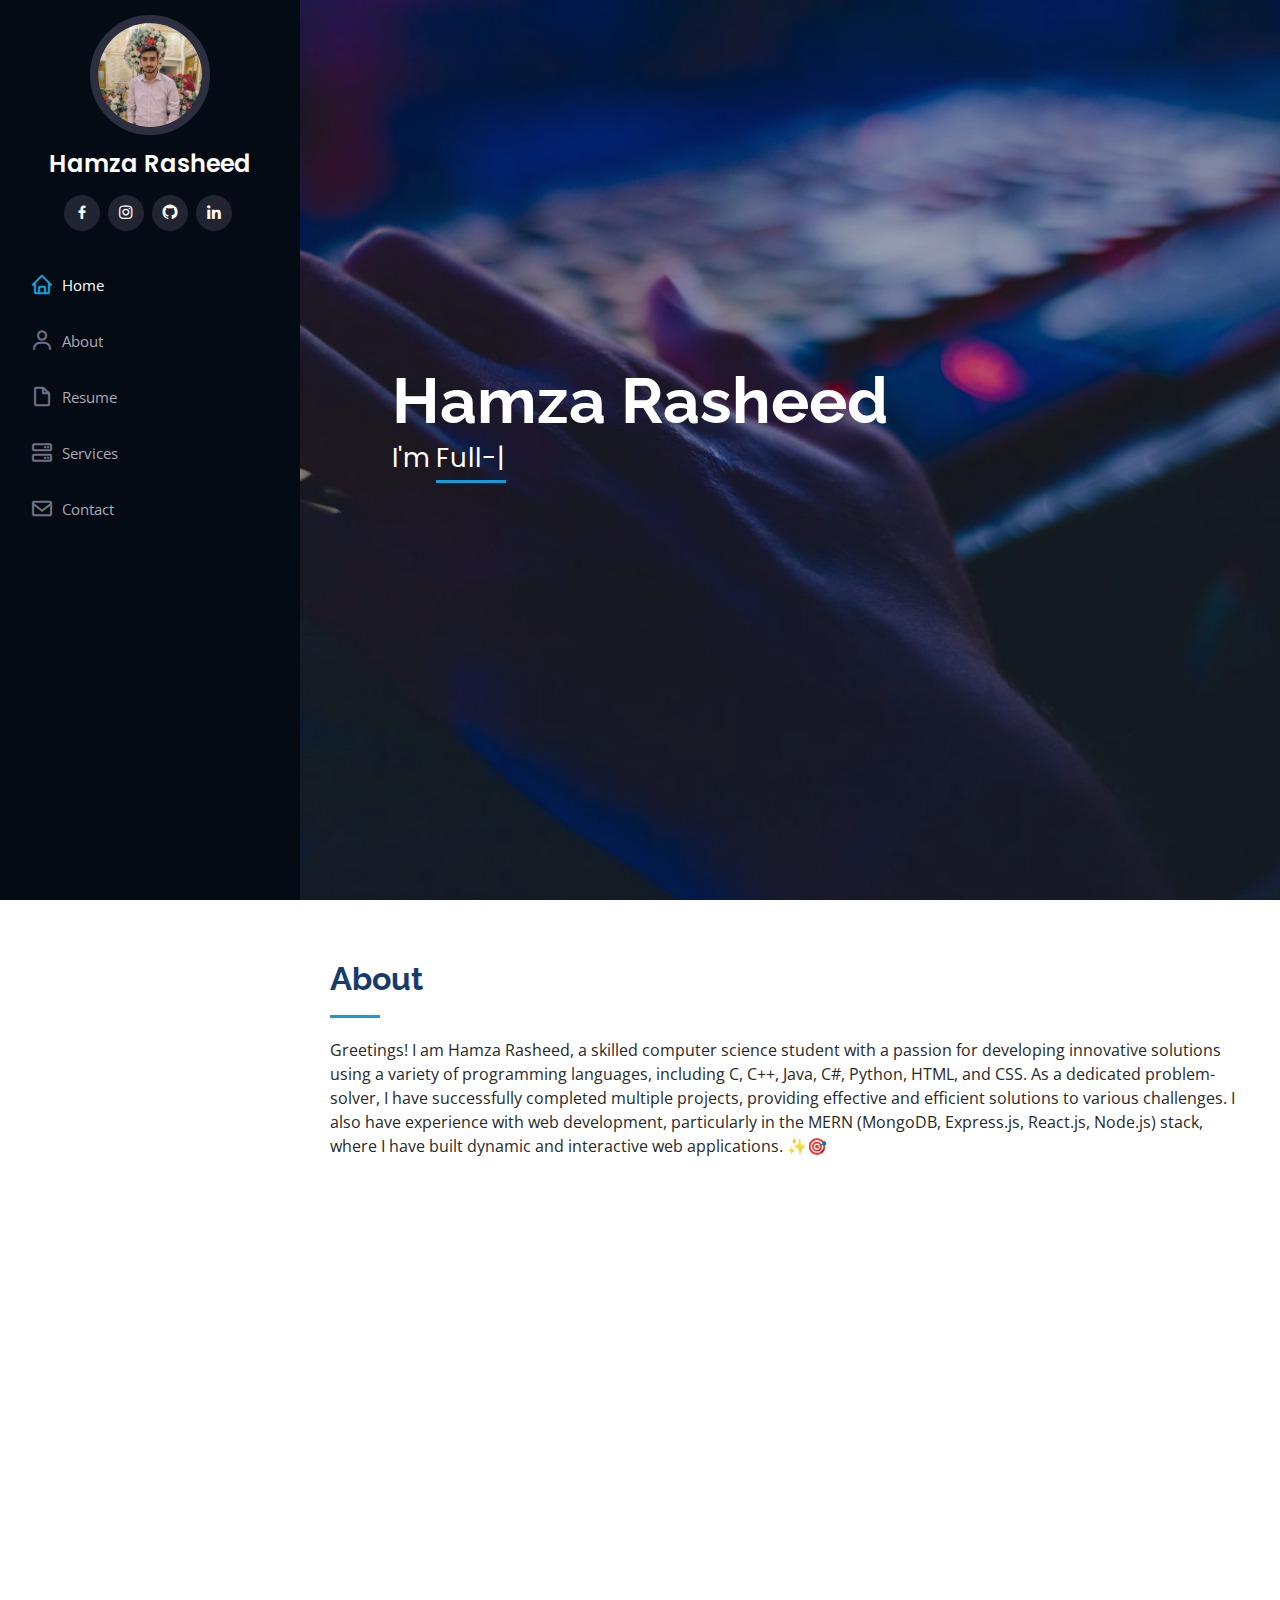
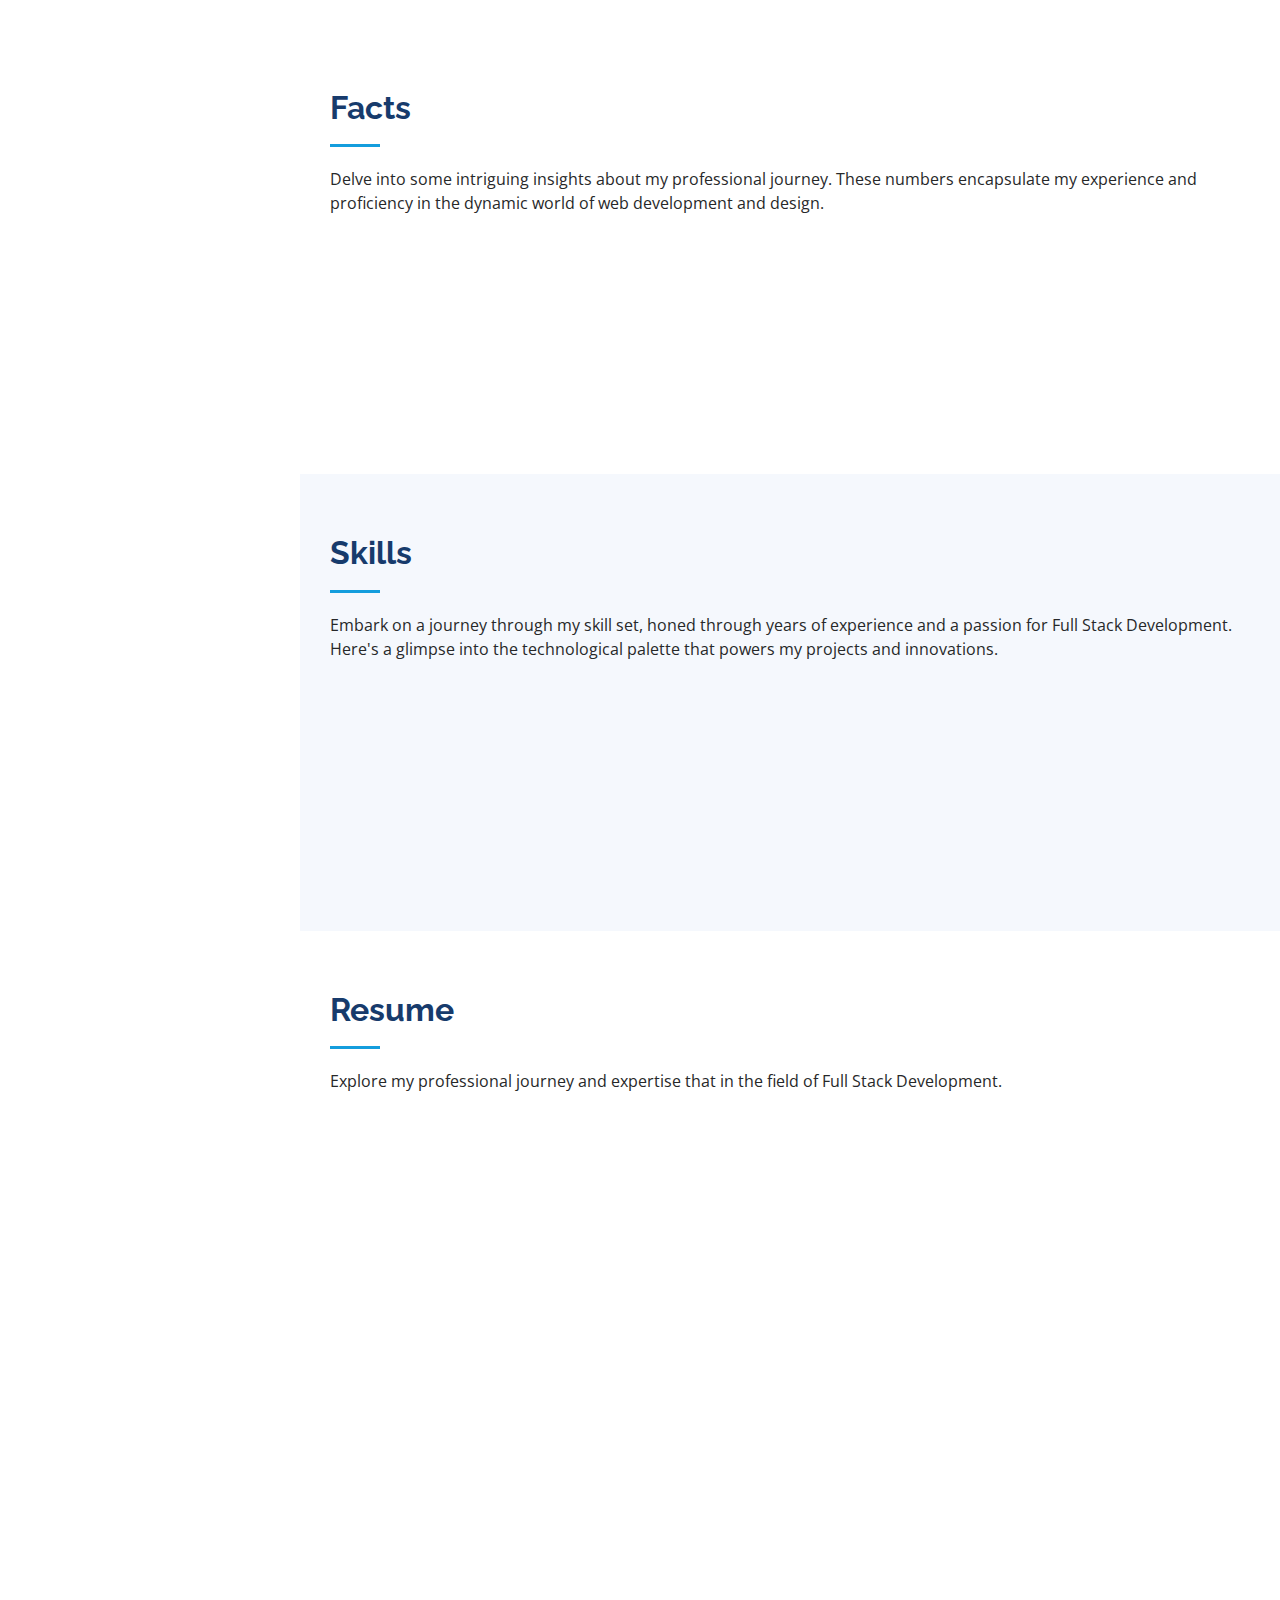
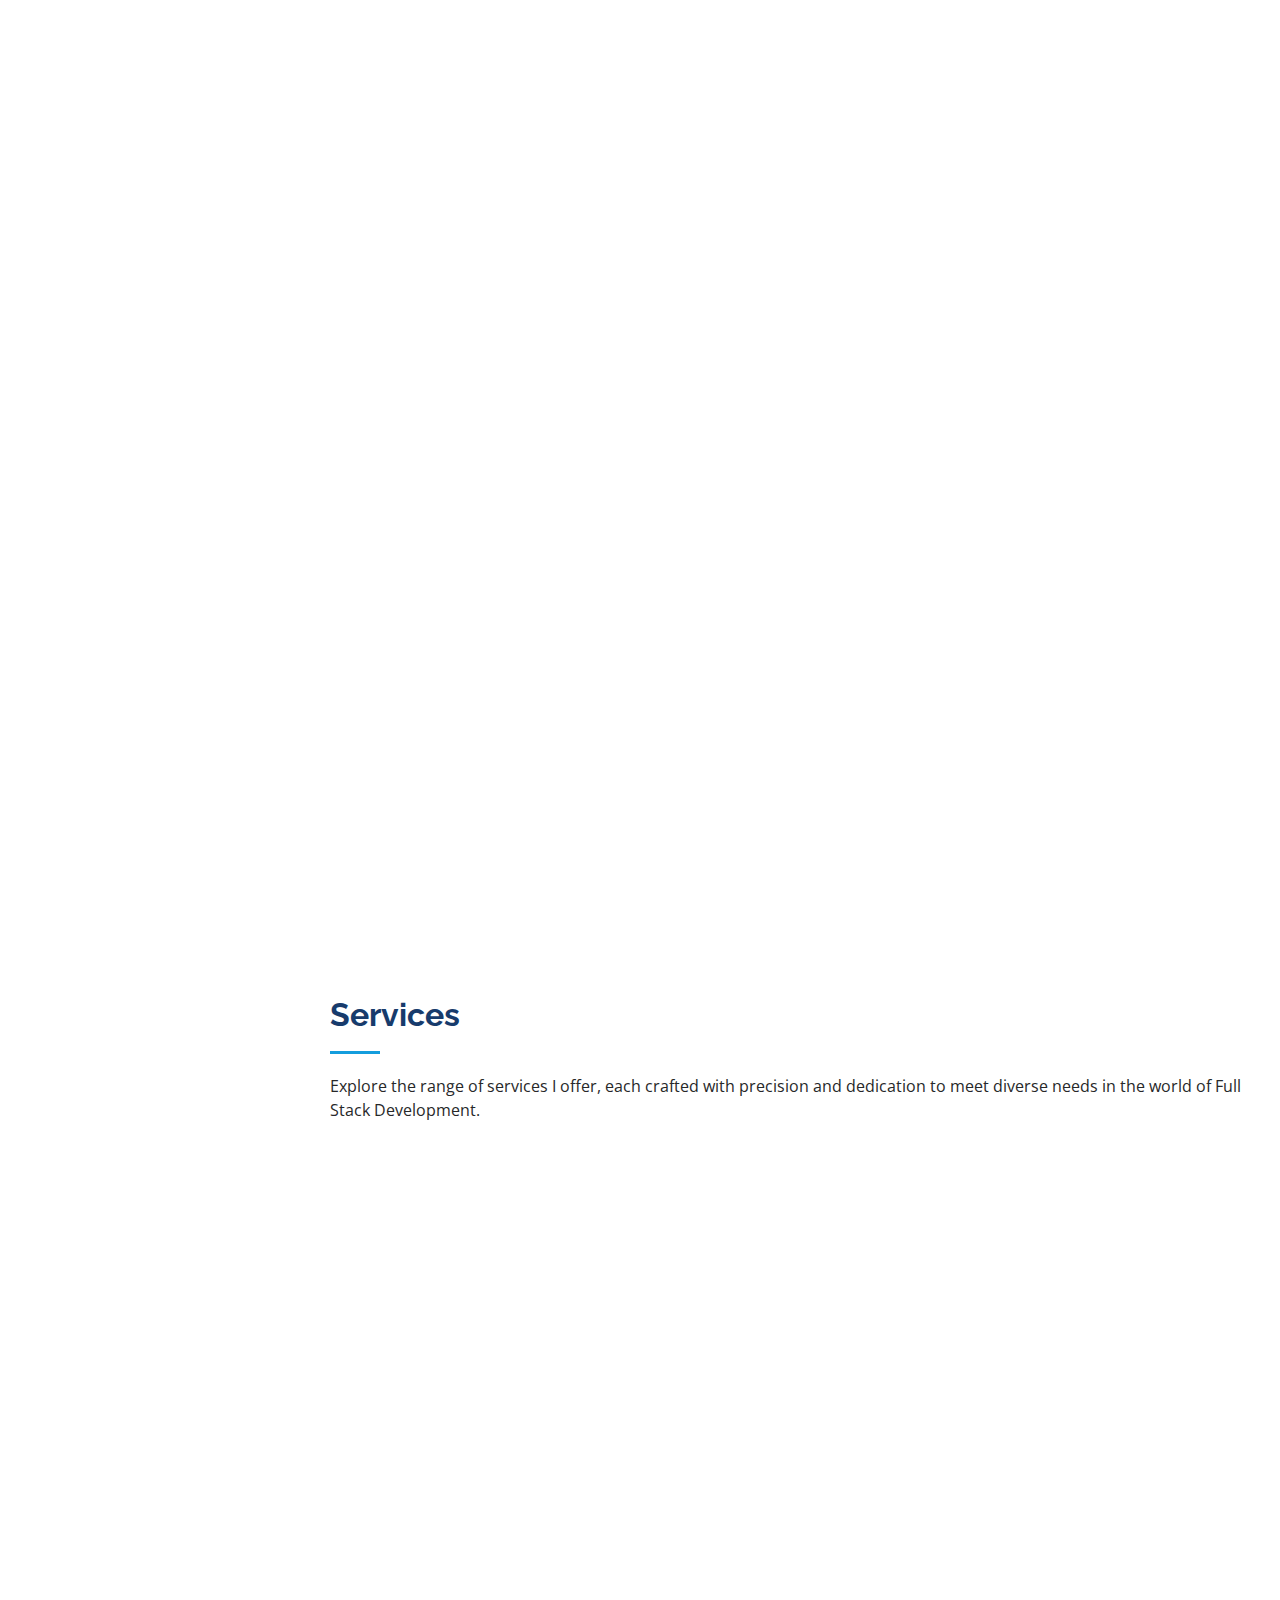
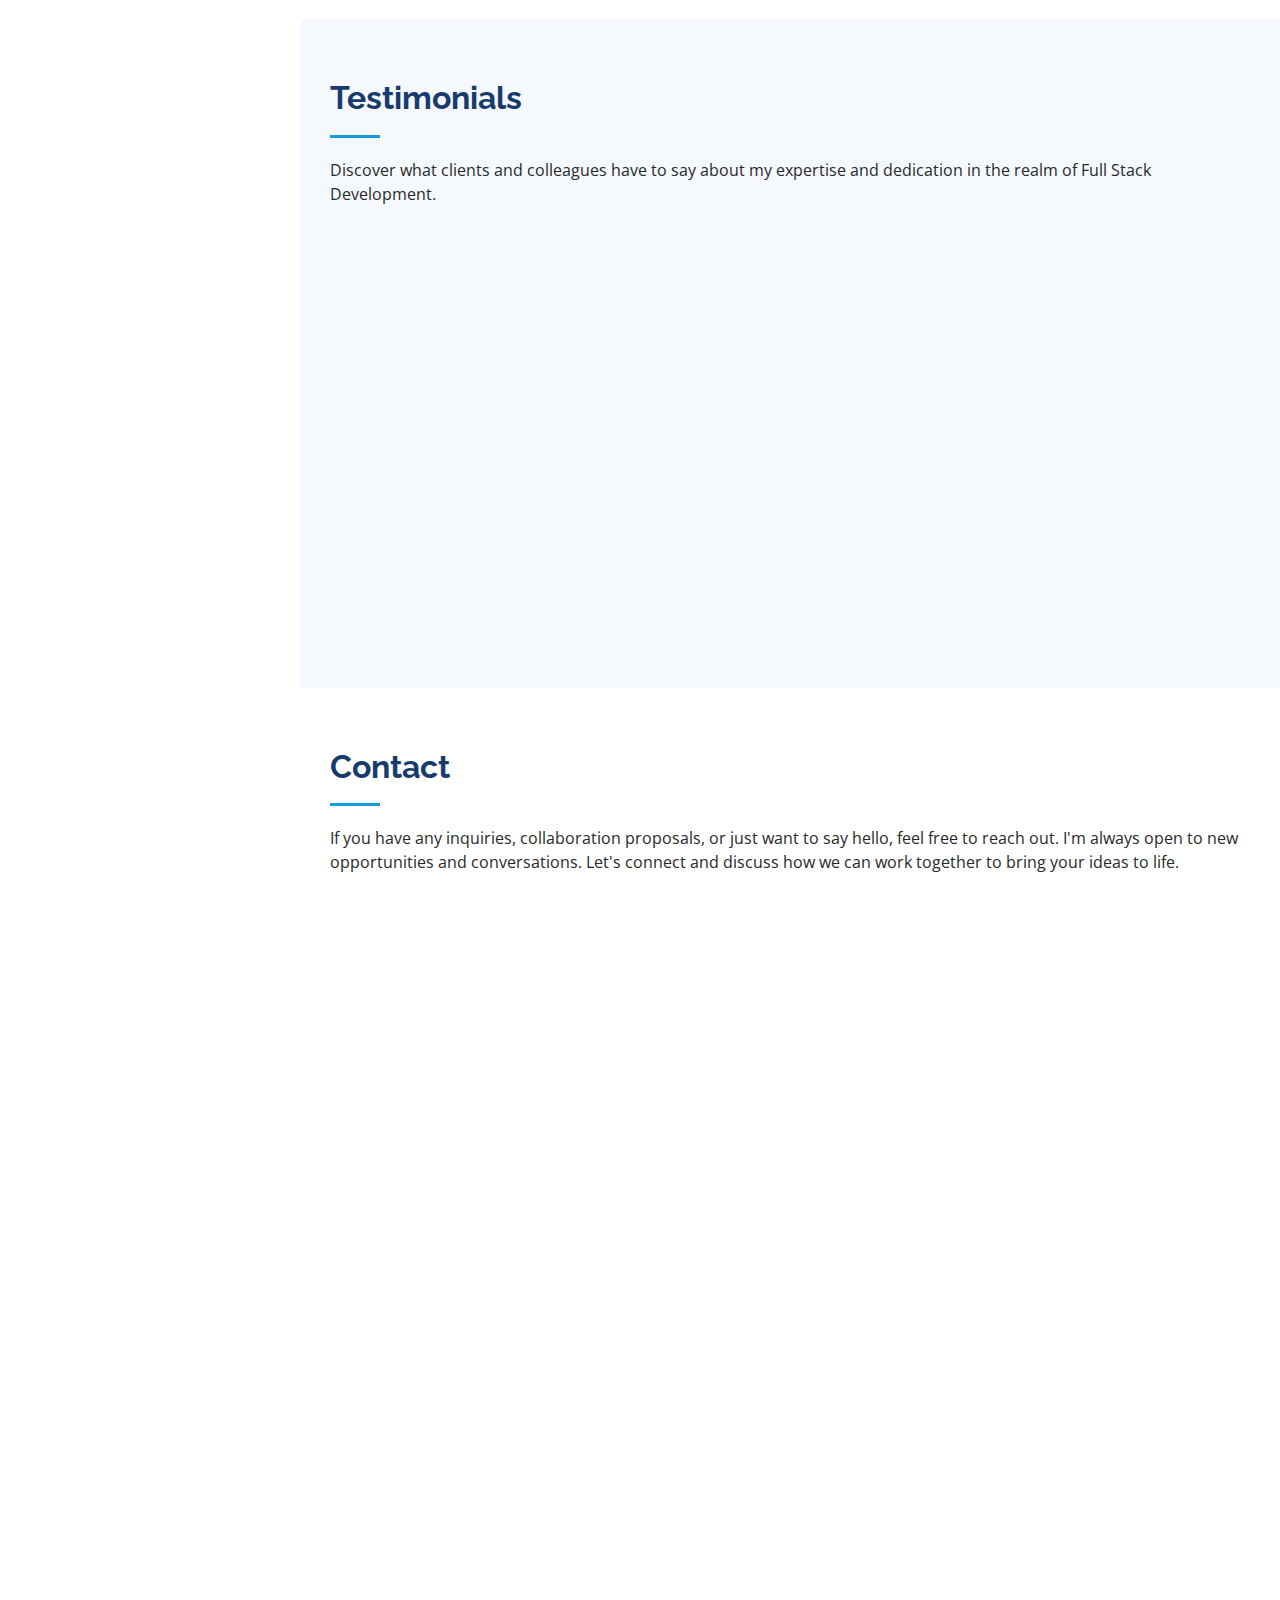
<file: index.html>
<!DOCTYPE html>
<html lang="en">
  <head>
    <meta charset="utf-8" />
    <meta content="width=device-width, initial-scale=1.0" name="viewport" />

    <title>Hamza Rasheed Portfolio</title>
    <meta content="" name="description" />
    <meta content="" name="keywords" />

    <!-- Favicons -->
    <link href="assets/img/hamza-rasheed2.png" rel="icon" />
    <link href="assets/img/apple-touch-icon.png" rel="apple-touch-icon" />

    <!-- Google Fonts -->
    <link
      href="https://fonts.googleapis.com/css?family=Open+Sans:300,300i,400,400i,600,600i,700,700i|Raleway:300,300i,400,400i,500,500i,600,600i,700,700i|Poppins:300,300i,400,400i,500,500i,600,600i,700,700i"
      rel="stylesheet"
    />

    <!-- Vendor CSS Files -->
    <link href="assets/vendor/aos/aos.css" rel="stylesheet" />
    <link
      href="assets/vendor/bootstrap/css/bootstrap.min.css"
      rel="stylesheet"
    />
    <link
      href="assets/vendor/bootstrap-icons/bootstrap-icons.css"
      rel="stylesheet"
    />
    <link href="assets/vendor/boxicons/css/boxicons.min.css" rel="stylesheet" />
    <link
      href="assets/vendor/glightbox/css/glightbox.min.css"
      rel="stylesheet"
    />
    <link href="assets/vendor/swiper/swiper-bundle.min.css" rel="stylesheet" />

    <!-- Template Main CSS File -->
    <link href="assets/css/style.css" rel="stylesheet" />

    <!-- =======================================================
  * Template Name: iPortfolio
  * Updated: Nov 17 2023 with Bootstrap v5.3.2
  * Template URL: https://bootstrapmade.com/iportfolio-bootstrap-portfolio-websites-template/
  * Author: BootstrapMade.com
  * License: https://bootstrapmade.com/license/
  ======================================================== -->
  </head>

  <body>
    <!-- ======= Mobile nav toggle button ======= -->
    <i class="bi bi-list mobile-nav-toggle d-xl-none"></i>

    <!-- ======= Header ======= -->
    <header id="header">
      <div class="d-flex flex-column">
        <div class="profile">
          <img
            src="assets/img/Hamza Rasheed.jpeg"
            alt=""
            class="img-fluid rounded-circle"
          />
          <h1 class="text-light"><a href="index.html">Hamza Rasheed</a></h1>
          <div class="social-links mt-3 text-center">
            <!-- <a href="#" class="twitter"><i class="bx bxl-twitter"></i></a> -->
            <a
              href="https://www.facebook.com/hamza.rasheed.754918"
              class="facebook"
              ><i class="bx bxl-facebook"></i
            ></a>
            <a
              href="https://www.instagram.com/hamza.rasheed19961/"
              class="instagram"
              ><i class="bx bxl-instagram"></i
            ></a>
            <a href="https://github.com/HamzaRasheed26" class="google-plus"
              ><i class="bx bxl-github"></i
            ></a>
            <a
              href="https://www.linkedin.com/in/hamza-rasheed-9666b3237/"
              class="linkedin"
              ><i class="bx bxl-linkedin"></i
            ></a>
          </div>
        </div>

        <nav id="navbar" class="nav-menu navbar">
          <ul>
            <li>
              <a href="#hero" class="nav-link scrollto active"
                ><i class="bx bx-home"></i> <span>Home</span></a
              >
            </li>
            <li>
              <a href="#about" class="nav-link scrollto"
                ><i class="bx bx-user"></i> <span>About</span></a
              >
            </li>
            <li>
              <a href="#resume" class="nav-link scrollto"
                ><i class="bx bx-file-blank"></i> <span>Resume</span></a
              >
            </li>
            <!-- <li>
              <a href="#portfolio" class="nav-link scrollto"
                ><i class="bx bx-book-content"></i> <span>Portfolio</span></a
              >
            </li> -->
            <li>
              <a href="#services" class="nav-link scrollto"
                ><i class="bx bx-server"></i> <span>Services</span></a
              >
            </li>
            <li>
              <a href="#contact" class="nav-link scrollto"
                ><i class="bx bx-envelope"></i> <span>Contact</span></a
              >
            </li>
          </ul>
        </nav>
        <!-- .nav-menu -->
      </div>
    </header>
    <!-- End Header -->

    <!-- ======= Hero Section ======= -->
    <section
      id="hero"
      class="d-flex flex-column justify-content-center align-items-center"
    >
      <div class="hero-container" data-aos="fade-in">
        <h1>Hamza Rasheed</h1>
        <p>
          I'm
          <span
            class="typed"
            data-typed-items="Full-Stack Developer,Designer, Developer, Freelancer"
          ></span>
        </p>
      </div>
    </section>
    <!-- End Hero -->

    <main id="main">
      <!-- ======= About Section ======= -->
      <section id="about" class="about">
        <div class="container">
          <div class="section-title">
            <h2>About</h2>
            <p>
              Greetings! I am Hamza Rasheed, a skilled computer science student
              with a passion for developing innovative solutions using a variety
              of programming languages, including C, C++, Java, C#, Python,
              HTML, and CSS. As a dedicated problem-solver, I have successfully
              completed multiple projects, providing effective and efficient
              solutions to various challenges. I also have experience with web
              development, particularly in the MERN (MongoDB, Express.js,
              React.js, Node.js) stack, where I have built dynamic and
              interactive web applications. ✨🎯
            </p>
          </div>

          <div class="row">
            <div class="col-lg-4" data-aos="fade-right">
              <img
                style="border-radius: 10px"
                src="assets/img/hamza.jpg"
                class="img-fluid"
                alt=""
              />
            </div>
            <div class="col-lg-8 pt-4 pt-lg-0 content" data-aos="fade-left">
              <h3>Full-Stack Web Developer.</h3>
              <p class="fst-italic">
                Currently pursuing a Computer Science degree at UET Lahore, I
                bring nearly three years of dynamic industry experience. With a
                commitment to excellence and collaborative spirit, I deliver
                exceptional quality in both team and independent projects. Eager
                to contribute expertise and passion to new challenges in
                organizations valuing creativity, innovation, and excellence.
                🚀🌐
              </p>
              <div class="row">
                <div class="col-lg-6">
                  <ul>
                    <!-- <li>
                      <i class="bi bi-chevron-right"></i>
                      <strong>Birthday:</strong> <span>1 May 1995</span>
                    </li> -->
                    <!-- <li>
                      <i class="bi bi-chevron-right"></i>
                      <strong>Github:</strong> <span>www.example.com</span>
                    </li> -->
                    <li>
                      <i class="bi bi-chevron-right"></i>
                      <strong>Phone:</strong> <span>0309 5426793</span>
                    </li>
                    <li>
                      <i class="bi bi-chevron-right"></i>
                      <strong>City:</strong> <span>Lahore, Pakistan</span>
                    </li>
                    <li>
                      <i class="bi bi-chevron-right"></i> <strong>Age:</strong>
                      <span>21</span>
                    </li>
                  </ul>
                </div>
                <div class="col-lg-6">
                  <ul>
                    <li>
                      <i class="bi bi-chevron-right"></i>
                      <strong>Degree:</strong>
                      <span>BS Computer Science</span>
                    </li>
                    <li>
                      <i class="bi bi-chevron-right"></i>
                      <strong>Email:</strong>
                      <span>hamzarasheed19961@gmail.com</span>
                    </li>
                    <li>
                      <i class="bi bi-chevron-right"></i>
                      <strong>Freelance:</strong> <span>Available</span>
                    </li>
                  </ul>
                </div>
              </div>
              <p></p>
            </div>
          </div>
        </div>
      </section>
      <!-- End About Section -->

      <!-- ======= Facts Section ======= -->
      <section id="facts" class="facts">
        <div class="container">
          <div class="section-title">
            <h2>Facts</h2>
            <p>
              Delve into some intriguing insights about my professional journey.
              These numbers encapsulate my experience and proficiency in the
              dynamic world of web development and design.
            </p>
          </div>

          <div class="row no-gutters">
            <div
              class="col-lg-3 col-md-6 d-md-flex align-items-md-stretch"
              data-aos="fade-up"
            >
              <div class="count-box">
                <i class="bi bi-emoji-smile"></i>
                <span
                  data-purecounter-start="0"
                  data-purecounter-end="10"
                  data-purecounter-duration="1"
                  class="purecounter"
                ></span>
                <p><strong>Happy Clients</strong> and counting.</p>
              </div>
            </div>

            <div
              class="col-lg-3 col-md-6 d-md-flex align-items-md-stretch"
              data-aos="fade-up"
              data-aos-delay="100"
            >
              <div class="count-box">
                <i class="bi bi-journal-richtext"></i>
                <span
                  data-purecounter-start="0"
                  data-purecounter-end="15"
                  data-purecounter-duration="1"
                  class="purecounter"
                ></span>
                <p><strong>Projects Completed</strong> and delivered.</p>
              </div>
            </div>

            <div
              class="col-lg-3 col-md-6 d-md-flex align-items-md-stretch"
              data-aos="fade-up"
              data-aos-delay="200"
            >
              <div class="count-box">
                <i class="bi bi-headset"></i>
                <span
                  data-purecounter-start="0"
                  data-purecounter-end="24"
                  data-purecounter-duration="1"
                  class="purecounter"
                ></span>
                <p><strong>Hours Of Support</strong> to client satisfaction.</p>
              </div>
            </div>

            <div
              class="col-lg-3 col-md-6 d-md-flex align-items-md-stretch"
              data-aos="fade-up"
              data-aos-delay="300"
            >
              <div class="count-box">
                <i class="bi bi-people"></i>
                <span
                  data-purecounter-start="0"
                  data-purecounter-end="10"
                  data-purecounter-duration="1"
                  class="purecounter"
                ></span>
                <p>
                  <strong>Collaborated Hard Workers</strong> on various
                  projects.
                </p>
              </div>
            </div>
          </div>
        </div>
      </section>
      <!-- End Facts Section -->

      <!-- ======= Skills Section ======= -->
      <section id="skills" class="skills section-bg">
        <div class="container">
          <div class="section-title">
            <h2>Skills</h2>
            <p>
              Embark on a journey through my skill set, honed through years of
              experience and a passion for Full Stack Development. Here's a
              glimpse into the technological palette that powers my projects and
              innovations.
            </p>
          </div>

          <div class="row skills-content">
            <div class="col-lg-6" data-aos="fade-up">
              <div class="progress">
                <span class="skill">Python <i class="val">80%</i></span>
                <div class="progress-bar-wrap">
                  <div
                    class="progress-bar"
                    role="progressbar"
                    aria-valuenow="95"
                    aria-valuemin="0"
                    aria-valuemax="100"
                  ></div>
                </div>
              </div>

              <div class="progress">
                <span class="skill">C# <i class="val">80%</i></span>
                <div class="progress-bar-wrap">
                  <div
                    class="progress-bar"
                    role="progressbar"
                    aria-valuenow="90"
                    aria-valuemin="0"
                    aria-valuemax="100"
                  ></div>
                </div>
              </div>

              <div class="progress">
                <span class="skill">C/C++ <i class="val">60%</i></span>
                <div class="progress-bar-wrap">
                  <div
                    class="progress-bar"
                    role="progressbar"
                    aria-valuenow="85"
                    aria-valuemin="0"
                    aria-valuemax="100"
                  ></div>
                </div>
              </div>
            </div>

            <div class="col-lg-6" data-aos="fade-up" data-aos-delay="100">
              <div class="progress">
                <span class="skill">MERN STack <i class="val">70%</i></span>
                <div class="progress-bar-wrap">
                  <div
                    class="progress-bar"
                    role="progressbar"
                    aria-valuenow="80"
                    aria-valuemin="0"
                    aria-valuemax="100"
                  ></div>
                </div>
              </div>

              <div class="progress">
                <span class="skill">React.js <i class="val">75%</i></span>
                <div class="progress-bar-wrap">
                  <div
                    class="progress-bar"
                    role="progressbar"
                    aria-valuenow="75"
                    aria-valuemin="0"
                    aria-valuemax="100"
                  ></div>
                </div>
              </div>

              <div class="progress">
                <span class="skill">SQL <i class="val">85%</i></span>
                <div class="progress-bar-wrap">
                  <div
                    class="progress-bar"
                    role="progressbar"
                    aria-valuenow="85"
                    aria-valuemin="0"
                    aria-valuemax="100"
                  ></div>
                </div>
              </div>
            </div>
          </div>
        </div>
      </section>
      <!-- End Skills Section -->

      <!-- ======= Resume Section ======= -->
      <section id="resume" class="resume">
        <div class="container">
          <div class="section-title">
            <h2>Resume</h2>
            <p>
              Explore my professional journey and expertise that in the field of
              Full Stack Development.
            </p>
          </div>

          <div class="row">
            <div class="col-lg-6" data-aos="fade-up">
              <h3 class="resume-title">Summary</h3>
              <div class="resume-item pb-0">
                <h4>Full Stack Developer</h4>
                <p>
                  <em>
                    Full Stack Developer with a proven track record of
                    delivering innovative and efficient solutions. Proficient in
                    crafting user-centered digital experiences and navigating
                    complex web development projects from conception to polished
                    deliverables.
                  </em>
                </p>
                <ul>
                  <li>Lahore, Pakistan</li>
                  <li>0309 5426793</li>
                  <li>hamzarasheed19961@gmail.com</li>
                </ul>
              </div>

              <h3 class="resume-title">Education</h3>
              <div class="resume-item">
                <h4>Bachelor of Computer Science</h4>
                <h5>2021 - 2025</h5>
                <p><em>University of Lahore, Lahore, Pakistan</em></p>
                <p>
                  Explored advanced concepts in computer science, specializing
                  in web development and software engineering.
                </p>
              </div>
              <!-- <div class="resume-item">
                <h4>Bachelor of Computer Science</h4>
                <h5>2010 - 2014</h5>
                <p><em>University of Lahore, Lahore, Pakistan</em></p>
                <p>
                  Acquired a solid foundation in computer science, gaining
                  expertise in algorithms, data structures, and software
                  development methodologies.
                </p> -->
              </div>
            </div>
            <div class="col-lg-6" data-aos="fade-up" data-aos-delay="100">
              <h3 class="resume-title">Work Experience</h3>
              <div class="resume-item">
                <h4>Web Development Intern</h4>
                <h5>June 2023 - Aug 2023</h5>
                <p><em>TIERS Limited</em></p>
                <ul>
                  <li>
                    Completed an intensive MERN Stack Web Development internship, gaining hands-on experience in modern web technologies
                  </li>
                  <li>
                    Developed a variety of impressive web projects, applying best practices in front-end and back-end development
                  </li>
                  <li>
                    Technical Skills: MongoDB, Express.js, React.js, Node.js, JavaScript (ES6+), HTML5, CSS3, MySQL, RESTful APIs, Git, Hosting
                  </li>
                </ul>
              </div>
              <div class="resume-item">
                <h4>Teaching Assistant</h4>
                <h5>Dec 2022 - June 2023</h5>
                <p><em>University of Engineering and Technology, Lahore</em></p>
                <ul>
                  <li>
                    Assisted in the PF and OOP labs, providing guidance to students
                  </li>
                  <li>
                    Collaborated with professors to prepare and evaluate course materials, assignments, and exams.
                  </li>
                  <li>
                    Technical Skills: C++, C# with Winform, Python with PyQT5, NumPy, Matplotlib, Pandas, Scripting, Git.
                  </li>
                </ul>
              </div>
            </div>
          </div>
        </div>
      </section>
      <!-- End Resume Section -->

      <!-- ======= Portfolio Section ======= -->
      <!-- <section id="portfolio" class="portfolio section-bg">
        <div class="container">
          <div class="section-title">
            <h2>Portfolio</h2>
            <p>
              Magnam dolores commodi suscipit. Necessitatibus eius consequatur
              ex aliquid fuga eum quidem. Sit sint consectetur velit. Quisquam
              quos quisquam cupiditate. Et nemo qui impedit suscipit alias ea.
              Quia fugiat sit in iste officiis commodi quidem hic quas.
            </p>
          </div>

          <div class="row" data-aos="fade-up">
            <div class="col-lg-12 d-flex justify-content-center">
              <ul id="portfolio-flters">
                <li data-filter="*" class="filter-active">All</li>
                <li data-filter=".filter-app">App</li>
                <li data-filter=".filter-card">Card</li>
                <li data-filter=".filter-web">Web</li>
              </ul>
            </div>
          </div>

          <div
            class="row portfolio-container"
            data-aos="fade-up"
            data-aos-delay="100"
          >
            <div class="col-lg-4 col-md-6 portfolio-item filter-app">
              <div class="portfolio-wrap">
                <img
                  src="assets/img/portfolio/portfolio-1.jpg"
                  class="img-fluid"
                  alt=""
                />
                <div class="portfolio-links">
                  <a
                    href="assets/img/portfolio/portfolio-1.jpg"
                    data-gallery="portfolioGallery"
                    class="portfolio-lightbox"
                    title="App 1"
                    ><i class="bx bx-plus"></i
                  ></a>
                  <a href="portfolio-details.html" title="More Details"
                    ><i class="bx bx-link"></i
                  ></a>
                </div>
              </div>
            </div>

            <div class="col-lg-4 col-md-6 portfolio-item filter-web">
              <div class="portfolio-wrap">
                <img
                  src="assets/img/portfolio/portfolio-2.jpg"
                  class="img-fluid"
                  alt=""
                />
                <div class="portfolio-links">
                  <a
                    href="assets/img/portfolio/portfolio-2.jpg"
                    data-gallery="portfolioGallery"
                    class="portfolio-lightbox"
                    title="Web 3"
                    ><i class="bx bx-plus"></i
                  ></a>
                  <a href="portfolio-details.html" title="More Details"
                    ><i class="bx bx-link"></i
                  ></a>
                </div>
              </div>
            </div>

            <div class="col-lg-4 col-md-6 portfolio-item filter-app">
              <div class="portfolio-wrap">
                <img
                  src="assets/img/portfolio/portfolio-3.jpg"
                  class="img-fluid"
                  alt=""
                />
                <div class="portfolio-links">
                  <a
                    href="assets/img/portfolio/portfolio-3.jpg"
                    data-gallery="portfolioGallery"
                    class="portfolio-lightbox"
                    title="App 2"
                    ><i class="bx bx-plus"></i
                  ></a>
                  <a href="portfolio-details.html" title="More Details"
                    ><i class="bx bx-link"></i
                  ></a>
                </div>
              </div>
            </div>

            <div class="col-lg-4 col-md-6 portfolio-item filter-card">
              <div class="portfolio-wrap">
                <img
                  src="assets/img/portfolio/portfolio-4.jpg"
                  class="img-fluid"
                  alt=""
                />
                <div class="portfolio-links">
                  <a
                    href="assets/img/portfolio/portfolio-4.jpg"
                    data-gallery="portfolioGallery"
                    class="portfolio-lightbox"
                    title="Card 2"
                    ><i class="bx bx-plus"></i
                  ></a>
                  <a href="portfolio-details.html" title="More Details"
                    ><i class="bx bx-link"></i
                  ></a>
                </div>
              </div>
            </div>

            <div class="col-lg-4 col-md-6 portfolio-item filter-web">
              <div class="portfolio-wrap">
                <img
                  src="assets/img/portfolio/portfolio-5.jpg"
                  class="img-fluid"
                  alt=""
                />
                <div class="portfolio-links">
                  <a
                    href="assets/img/portfolio/portfolio-5.jpg"
                    data-gallery="portfolioGallery"
                    class="portfolio-lightbox"
                    title="Web 2"
                    ><i class="bx bx-plus"></i
                  ></a>
                  <a href="portfolio-details.html" title="More Details"
                    ><i class="bx bx-link"></i
                  ></a>
                </div>
              </div>
            </div>

            <div class="col-lg-4 col-md-6 portfolio-item filter-app">
              <div class="portfolio-wrap">
                <img
                  src="assets/img/portfolio/portfolio-6.jpg"
                  class="img-fluid"
                  alt=""
                />
                <div class="portfolio-links">
                  <a
                    href="assets/img/portfolio/portfolio-6.jpg"
                    data-gallery="portfolioGallery"
                    class="portfolio-lightbox"
                    title="App 3"
                    ><i class="bx bx-plus"></i
                  ></a>
                  <a href="portfolio-details.html" title="More Details"
                    ><i class="bx bx-link"></i
                  ></a>
                </div>
              </div>
            </div>

            <div class="col-lg-4 col-md-6 portfolio-item filter-card">
              <div class="portfolio-wrap">
                <img
                  src="assets/img/portfolio/portfolio-7.jpg"
                  class="img-fluid"
                  alt=""
                />
                <div class="portfolio-links">
                  <a
                    href="assets/img/portfolio/portfolio-7.jpg"
                    data-gallery="portfolioGallery"
                    class="portfolio-lightbox"
                    title="Card 1"
                    ><i class="bx bx-plus"></i
                  ></a>
                  <a href="portfolio-details.html" title="More Details"
                    ><i class="bx bx-link"></i
                  ></a>
                </div>
              </div>
            </div>

            <div class="col-lg-4 col-md-6 portfolio-item filter-card">
              <div class="portfolio-wrap">
                <img
                  src="assets/img/portfolio/portfolio-8.jpg"
                  class="img-fluid"
                  alt=""
                />
                <div class="portfolio-links">
                  <a
                    href="assets/img/portfolio/portfolio-8.jpg"
                    data-gallery="portfolioGallery"
                    class="portfolio-lightbox"
                    title="Card 3"
                    ><i class="bx bx-plus"></i
                  ></a>
                  <a href="portfolio-details.html" title="More Details"
                    ><i class="bx bx-link"></i
                  ></a>
                </div>
              </div>
            </div>

            <div class="col-lg-4 col-md-6 portfolio-item filter-web">
              <div class="portfolio-wrap">
                <img
                  src="assets/img/portfolio/portfolio-9.jpg"
                  class="img-fluid"
                  alt=""
                />
                <div class="portfolio-links">
                  <a
                    href="assets/img/portfolio/portfolio-9.jpg"
                    data-gallery="portfolioGallery"
                    class="portfolio-lightbox"
                    title="Web 3"
                    ><i class="bx bx-plus"></i
                  ></a>
                  <a href="portfolio-details.html" title="More Details"
                    ><i class="bx bx-link"></i
                  ></a>
                </div>
              </div>
            </div>
          </div>
        </div>
      </section> -->
      <!-- End Portfolio Section -->

      <!-- ======= Services Section ======= -->
      <section id="services" class="services">
        <div class="container">
          <div class="section-title">
            <h2>Services</h2>
            <p>
              Explore the range of services I offer, each crafted with precision
              and dedication to meet diverse needs in the world of Full Stack
              Development.
            </p>
          </div>

          <div class="row">
            <div class="col-lg-4 col-md-6 icon-box" data-aos="fade-up">
              <div class="icon"><i class="bi bi-laptop"></i></div>
              <h4 class="title"><a href="#">Desktop App Development</a></h4>
              <p class="description">
                Crafting dynamic and responsive applications, ensuring
                seamless user experiences and optimal performance.
              </p>
            </div>
            <div
              class="col-lg-4 col-md-6 icon-box"
              data-aos="fade-up"
              data-aos-delay="100"
            >
              <div class="icon"><i class="bi bi-code"></i></div>
              <h4 class="title"><a href="#">Website Development</a></h4>
              <p class="description">
                Expertise in both front-end and back-end technologies, ensuring
                end-to-end development and functionality.
              </p>
            </div>
            <div
              class="col-lg-4 col-md-6 icon-box"
              data-aos="fade-up"
              data-aos-delay="200"
            >
              <div class="icon"><i class="bi bi-code"></i></div>
              <h4 class="title"><a href="#">Mobile App Development</a></h4>
              <p class="description">
                Crafting dynamic and responsive applications, ensuring
                seamless user experiences and optimal performance.
              </p>
            </div>
            <div
              class="col-lg-4 col-md-6 icon-box"
              data-aos="fade-up"
              data-aos-delay="300"
            >
              <div class="icon"><i class="bi bi-cloud-upload"></i></div>
              <h4 class="title"><a href="#">Cloud Solutions</a></h4>
              <p class="description">
                Implementing scalable and secure cloud solutions for efficient
                data storage, management, and accessibility.
              </p>
            </div>
            <div
              class="col-lg-4 col-md-6 icon-box"
              data-aos="fade-up"
              data-aos-delay="400"
            >
              <div class="icon"><i class="bi bi-palette"></i></div>
              <h4 class="title"><a href="#">UI/UX Design</a></h4>
              <p class="description">
                Designing intuitive and visually appealing user interfaces,
                prioritizing user experience and engagement.
              </p>
            </div>
            <div
              class="col-lg-4 col-md-6 icon-box"
              data-aos="fade-up"
              data-aos-delay="500"
            >
              <div class="icon"><i class="bi bi-server"></i></div>
              <h4 class="title"><a href="#">Database Management</a></h4>
              <p class="description">
                Implementing robust database solutions, ensuring efficient data
                storage, retrieval, and management.
              </p>
            </div>
          </div>
        </div>
      </section>
      <!-- End Services Section -->

      <!-- ======= Testimonials Section ======= -->
      <section id="testimonials" class="testimonials section-bg">
        <div class="container">
          <div class="section-title">
            <h2>Testimonials</h2>
            <p>
              Discover what clients and colleagues have to say about my
              expertise and dedication in the realm of Full Stack Development.
            </p>
          </div>

          <div
            class="testimonials-slider swiper"
            data-aos="fade-up"
            data-aos-delay="100"
          >
            <div class="swiper-wrapper">
              <div class="swiper-slide">
                <div class="testimonial-item" data-aos="fade-up">
                  <p>
                    <i class="bx bxs-quote-alt-left quote-icon-left"></i>
                    Best value and quality ! This python project was well understood and got results in a timely manner. Will keep hiring Hamza for other job.
                    <i class="bx bxs-quote-alt-right quote-icon-right"></i>
                  </p>
                  <img
                    src="assets/img/testimonials/person.png"
                    class="testimonial-img"
                    alt="Saul Goodman"
                  />
                  <h3>Nwxstudio</h3>
                  <h4>Singapore</h4>
                </div>
              </div>
              <!-- End testimonial item -->

              <div class="swiper-slide">
                <div
                  class="testimonial-item"
                  data-aos="fade-up"
                  data-aos-delay="100"
                >
                  <p>
                    <i class="bx bxs-quote-alt-left quote-icon-left"></i>
                      Excellent service. Helped me alot and has been a pleasure to work with. 5 star review!
                    <i class="bx bxs-quote-alt-right quote-icon-right"></i>
                  </p>
                  <img
                    src="assets/img/testimonials/person.png"
                    class="testimonial-img"
                    alt="Sara Wilsson"
                  />
                  <h3>Darshanchetty</h3>
                  <h4>South Africa</h4>
                </div>
              </div>
              <!-- End testimonial item -->

              <div class="swiper-slide">
                <div
                  class="testimonial-item"
                  data-aos="fade-up"
                  data-aos-delay="100"
                >
                  <p>
                    <i class="bx bxs-quote-alt-left quote-icon-left"></i>
                    Very helpful and good with his work. Will definitely come back.
                    Highly recommended!
                    <i class="bx bxs-quote-alt-right quote-icon-right"></i>
                  </p>
                  <img
                    src="assets/img/testimonials/person.png"
                    class="testimonial-img"
                    alt="Ahmed"
                  />
                  <h3>Tashen_11</h3>
                  <h4>South Africa</h4>
                </div>
              </div>
              <!-- End testimonial item -->

              <div class="swiper-slide">
                <div
                  class="testimonial-item"
                  data-aos="fade-up"
                  data-aos-delay="100"
                >
                  <p>
                    <i class="bx bxs-quote-alt-left quote-icon-left"></i>
                    Incredible job
                    <i class="bx bxs-quote-alt-right quote-icon-right"></i>
                  </p>
                  <img
                    src="assets/img/testimonials/person.png"
                    class="testimonial-img"
                    alt="Ahmed"
                  />
                  <h3>Aliibra0090</h3>
                  <h4>Turkey</h4>
                </div>
              </div>
              <!-- End testimonial item -->
            </div>
            <div class="swiper-pagination"></div>
          </div>
        </div>
      </section>
      <!-- End Testimonials Section -->

      <!-- ======= Contact Section ======= -->
      <section id="contact" class="contact">
        <div class="container">
          <div class="section-title">
            <h2>Contact</h2>
            <p>
              If you have any inquiries, collaboration proposals, or just want
              to say hello, feel free to reach out. I'm always open to new
              opportunities and conversations. Let's connect and discuss how we
              can work together to bring your ideas to life.
            </p>
          </div>

          <div class="row" data-aos="fade-in">
            <div class="col-lg-5 d-flex align-items-stretch">
              <div class="info">
                <div class="address">
                  <i class="bi bi-geo-alt"></i>
                  <h4>Location:</h4>
                  <p>Lahore, Pakistan</p>
                </div>

                <div class="email">
                  <i class="bi bi-envelope"></i>
                  <h4>Email:</h4>
                  <p>hamzarasheed19961@gmail.com</p>
                </div>

                <div class="phone">
                  <i class="bi bi-phone"></i>
                  <h4>Call:</h4>
                  <p>0309 5426793</p>
                </div>

                <iframe
                  src="https://www.google.com/maps/embed?pb=!1m14!1m8!1m3!1d12097.433213460943!2d74.3587!3d31.5204!14z8!3m2!1i1024!2i768!4f13.1!3m3!1m2!1s0x391904c256737b29%3A0x92d8b88a07e6e81e!2sLahore%2C%20Punjab%2C%20Pakistan!5e0!3m2!1sen!2sus!4v1649852692920!5m2!1sen!2sus"
                  frameborder="0"
                  style="border: 0; width: 100%; height: 290px"
                  allowfullscreen
                ></iframe>
              </div>
            </div>

            <div class="col-lg-7 mt-5 mt-lg-0 d-flex align-items-stretch">
              <form
                action="forms/contact.php"
                method="post"
                role="form"
                class="php-email-form"
              >
                <div class="row">
                  <div class="form-group col-md-6">
                    <label for="name">Your Name</label>
                    <input
                      type="text"
                      name="name"
                      class="form-control"
                      id="name"
                      required
                    />
                  </div>
                  <div class="form-group col-md-6">
                    <label for="name">Your Email</label>
                    <input
                      type="email"
                      class="form-control"
                      name="email"
                      id="email"
                      required
                    />
                  </div>
                </div>
                <div class="form-group">
                  <label for="name">Subject</label>
                  <input
                    type="text"
                    class="form-control"
                    name="subject"
                    id="subject"
                    required
                  />
                </div>
                <div class="form-group">
                  <label for="name">Message</label>
                  <textarea
                    class="form-control"
                    name="message"
                    rows="10"
                    required
                  ></textarea>
                </div>
                <div class="my-3">
                  <div class="loading">Loading</div>
                  <div class="error-message"></div>
                  <div class="sent-message">
                    Your message has been sent. Thank you!
                  </div>
                </div>
                <div class="text-center">
                  <button type="submit">Send Message</button>
                </div>
              </form>
            </div>
          </div>
        </div>
      </section>
      <!-- End Contact Section -->
    </main>
    <!-- End #main -->

    <!-- ======= Footer ======= -->
    <footer id="footer">
      <div class="container"></div>
    </footer>
    <!-- End  Footer -->

    <a
      href="#"
      class="back-to-top d-flex align-items-center justify-content-center"
      ><i class="bi bi-arrow-up-short"></i
    ></a>

    <!-- Vendor JS Files -->
    <script src="assets/vendor/purecounter/purecounter_vanilla.js"></script>
    <script src="assets/vendor/aos/aos.js"></script>
    <script src="assets/vendor/bootstrap/js/bootstrap.bundle.min.js"></script>
    <script src="assets/vendor/glightbox/js/glightbox.min.js"></script>
    <script src="assets/vendor/isotope-layout/isotope.pkgd.min.js"></script>
    <script src="assets/vendor/swiper/swiper-bundle.min.js"></script>
    <script src="assets/vendor/typed.js/typed.umd.js"></script>
    <script src="assets/vendor/waypoints/noframework.waypoints.js"></script>
    <script src="assets/vendor/php-email-form/validate.js"></script>

    <!-- Template Main JS File -->
    <script src="assets/js/main.js"></script>
  </body>
</html>
</file>
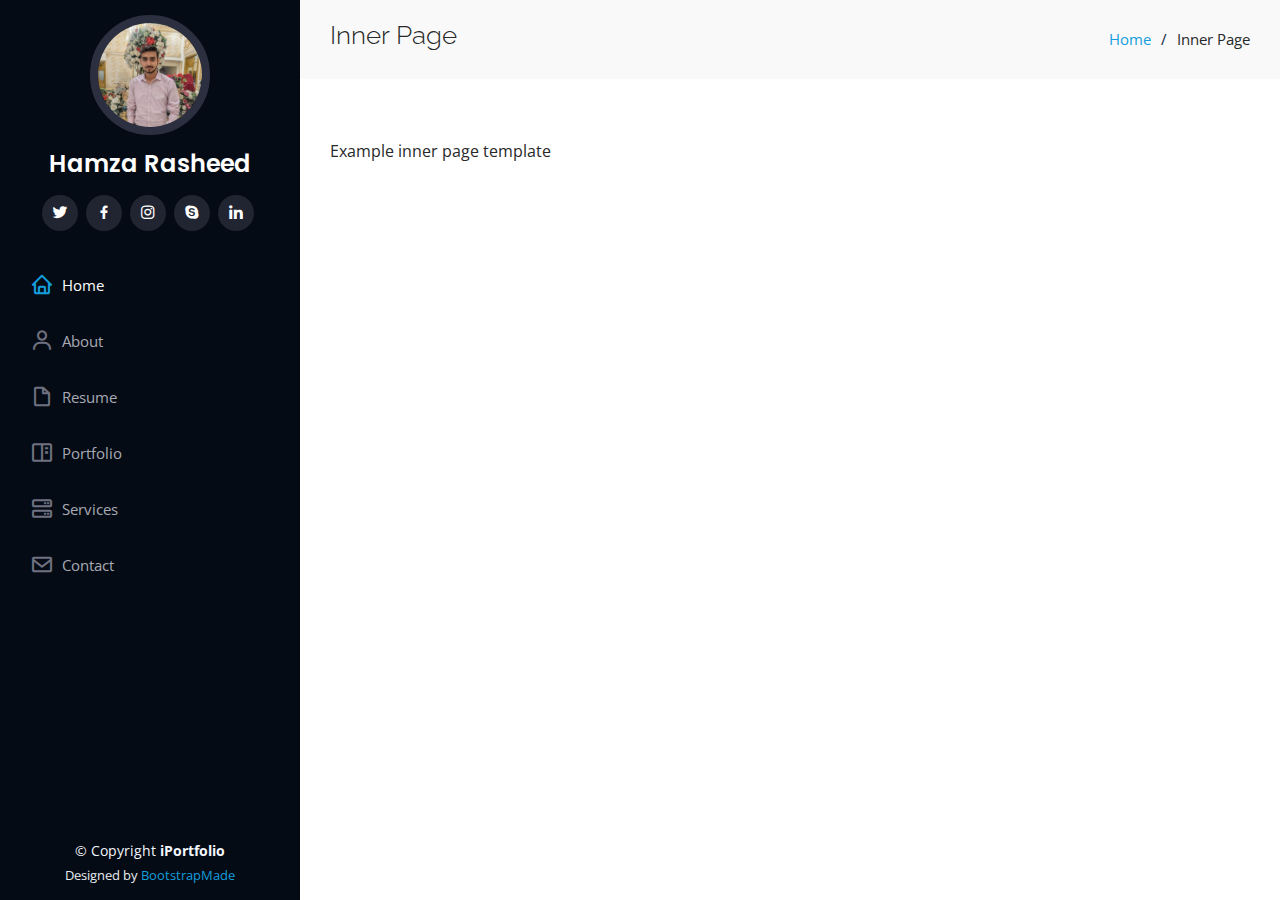
<file: inner-page.html>
<!DOCTYPE html>
<html lang="en">
  <head>
    <meta charset="utf-8" />
    <meta content="width=device-width, initial-scale=1.0" name="viewport" />

    <title>Inner Page - iPortfolio Bootstrap Template</title>
    <meta content="" name="description" />
    <meta content="" name="keywords" />

    <!-- Favicons -->
    <link href="assets/img/favicon.png" rel="icon" />
    <link href="assets/img/apple-touch-icon.png" rel="apple-touch-icon" />

    <!-- Google Fonts -->
    <link
      href="https://fonts.googleapis.com/css?family=Open+Sans:300,300i,400,400i,600,600i,700,700i|Raleway:300,300i,400,400i,500,500i,600,600i,700,700i|Poppins:300,300i,400,400i,500,500i,600,600i,700,700i"
      rel="stylesheet"
    />

    <!-- Vendor CSS Files -->
    <link href="assets/vendor/aos/aos.css" rel="stylesheet" />
    <link
      href="assets/vendor/bootstrap/css/bootstrap.min.css"
      rel="stylesheet"
    />
    <link
      href="assets/vendor/bootstrap-icons/bootstrap-icons.css"
      rel="stylesheet"
    />
    <link href="assets/vendor/boxicons/css/boxicons.min.css" rel="stylesheet" />
    <link
      href="assets/vendor/glightbox/css/glightbox.min.css"
      rel="stylesheet"
    />
    <link href="assets/vendor/swiper/swiper-bundle.min.css" rel="stylesheet" />

    <!-- Template Main CSS File -->
    <link href="assets/css/style.css" rel="stylesheet" />

    <!-- =======================================================
  * Template Name: iPortfolio
  * Updated: Nov 17 2023 with Bootstrap v5.3.2
  * Template URL: https://bootstrapmade.com/iportfolio-bootstrap-portfolio-websites-template/
  * Author: BootstrapMade.com
  * License: https://bootstrapmade.com/license/
  ======================================================== -->
  </head>

  <body>
    <!-- ======= Mobile nav toggle button ======= -->
    <i class="bi bi-list mobile-nav-toggle d-xl-none"></i>

    <!-- ======= Header ======= -->
    <header id="header">
      <div class="d-flex flex-column">
        <div class="profile">
          <img
            src="assets/img/Hamza Rasheed.jpeg"
            alt=""
            class="img-fluid rounded-circle"
          />
          <h1 class="text-light"><a href="index.html">Hamza Rasheed</a></h1>
          <div class="social-links mt-3 text-center">
            <a href="#" class="twitter"><i class="bx bxl-twitter"></i></a>
            <a href="#" class="facebook"><i class="bx bxl-facebook"></i></a>
            <a href="#" class="instagram"><i class="bx bxl-instagram"></i></a>
            <a href="#" class="google-plus"><i class="bx bxl-skype"></i></a>
            <a href="#" class="linkedin"><i class="bx bxl-linkedin"></i></a>
          </div>
        </div>

        <nav id="navbar" class="nav-menu navbar">
          <ul>
            <li>
              <a href="#hero" class="nav-link scrollto active"
                ><i class="bx bx-home"></i> <span>Home</span></a
              >
            </li>
            <li>
              <a href="#about" class="nav-link scrollto"
                ><i class="bx bx-user"></i> <span>About</span></a
              >
            </li>
            <li>
              <a href="#resume" class="nav-link scrollto"
                ><i class="bx bx-file-blank"></i> <span>Resume</span></a
              >
            </li>
            <li>
              <a href="#portfolio" class="nav-link scrollto"
                ><i class="bx bx-book-content"></i> <span>Portfolio</span></a
              >
            </li>
            <li>
              <a href="#services" class="nav-link scrollto"
                ><i class="bx bx-server"></i> <span>Services</span></a
              >
            </li>
            <li>
              <a href="#contact" class="nav-link scrollto"
                ><i class="bx bx-envelope"></i> <span>Contact</span></a
              >
            </li>
          </ul>
        </nav>
        <!-- .nav-menu -->
      </div>
    </header>
    <!-- End Header -->

    <main id="main">
      <!-- ======= Breadcrumbs ======= -->
      <section class="breadcrumbs">
        <div class="container">
          <div class="d-flex justify-content-between align-items-center">
            <h2>Inner Page</h2>
            <ol>
              <li><a href="index.html">Home</a></li>
              <li>Inner Page</li>
            </ol>
          </div>
        </div>
      </section>
      <!-- End Breadcrumbs -->

      <section class="inner-page">
        <div class="container">
          <p>Example inner page template</p>
        </div>
      </section>
    </main>
    <!-- End #main -->

    <!-- ======= Footer ======= -->
    <footer id="footer">
      <div class="container">
        <div class="copyright">
          &copy; Copyright <strong><span>iPortfolio</span></strong>
        </div>
        <div class="credits">
          <!-- All the links in the footer should remain intact. -->
          <!-- You can delete the links only if you purchased the pro version. -->
          <!-- Licensing information: https://bootstrapmade.com/license/ -->
          <!-- Purchase the pro version with working PHP/AJAX contact form: https://bootstrapmade.com/iportfolio-bootstrap-portfolio-websites-template/ -->
          Designed by <a href="https://bootstrapmade.com/">BootstrapMade</a>
        </div>
      </div>
    </footer>
    <!-- End  Footer -->

    <a
      href="#"
      class="back-to-top d-flex align-items-center justify-content-center"
      ><i class="bi bi-arrow-up-short"></i
    ></a>

    <!-- Vendor JS Files -->
    <script src="assets/vendor/purecounter/purecounter_vanilla.js"></script>
    <script src="assets/vendor/aos/aos.js"></script>
    <script src="assets/vendor/bootstrap/js/bootstrap.bundle.min.js"></script>
    <script src="assets/vendor/glightbox/js/glightbox.min.js"></script>
    <script src="assets/vendor/isotope-layout/isotope.pkgd.min.js"></script>
    <script src="assets/vendor/swiper/swiper-bundle.min.js"></script>
    <script src="assets/vendor/typed.js/typed.umd.js"></script>
    <script src="assets/vendor/waypoints/noframework.waypoints.js"></script>
    <script src="assets/vendor/php-email-form/validate.js"></script>

    <!-- Template Main JS File -->
    <script src="assets/js/main.js"></script>
  </body>
</html>
</file>
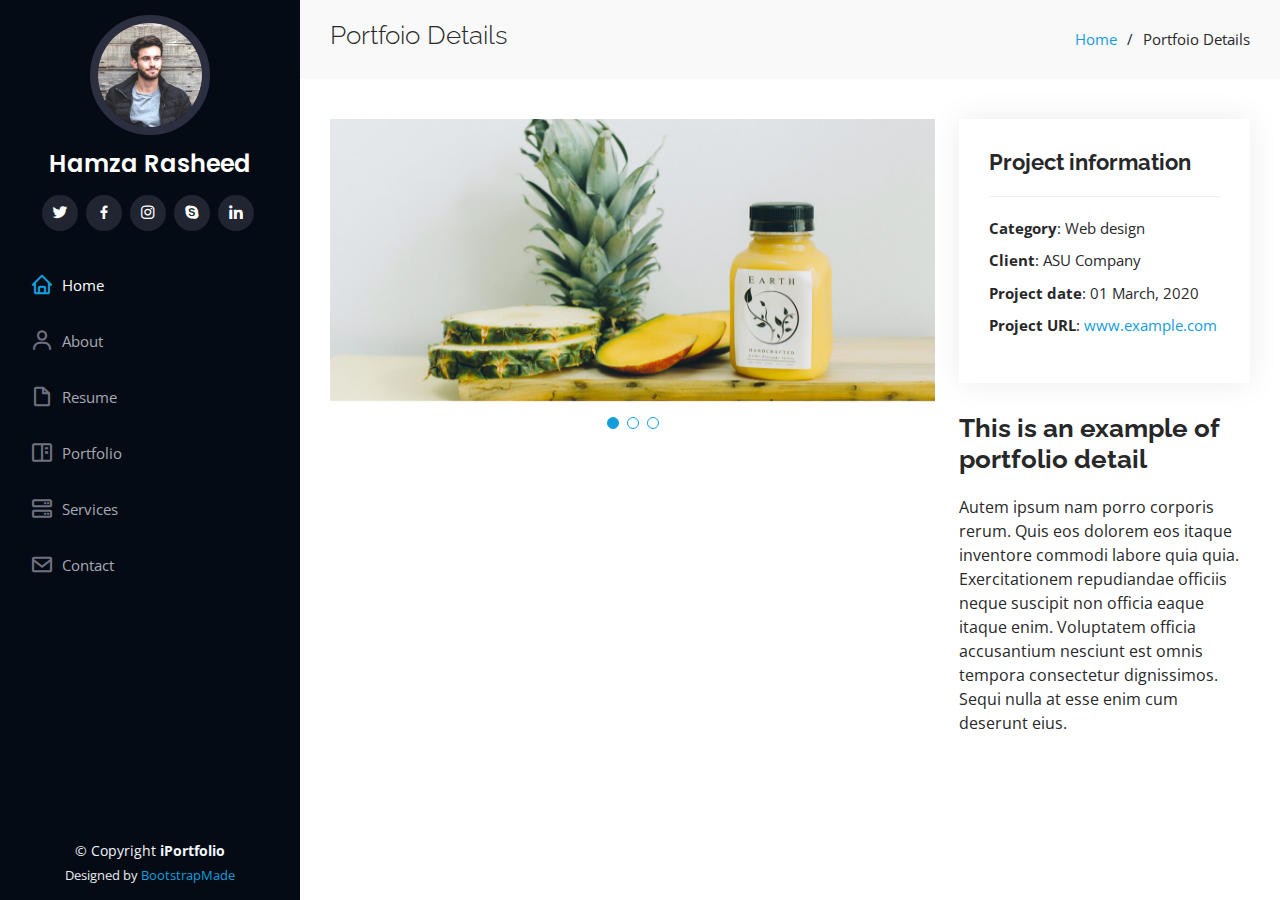
<file: portfolio-details.html>
<!DOCTYPE html>
<html lang="en">
  <head>
    <meta charset="utf-8" />
    <meta content="width=device-width, initial-scale=1.0" name="viewport" />

    <title>Portfolio Details - iPortfolio Bootstrap Template</title>
    <meta content="" name="description" />
    <meta content="" name="keywords" />

    <!-- Favicons -->
    <link href="assets/img/hamza-rasheed2.png" rel="icon" />
    <link href="assets/img/apple-touch-icon.png" rel="apple-touch-icon" />

    <!-- Google Fonts -->
    <link
      href="https://fonts.googleapis.com/css?family=Open+Sans:300,300i,400,400i,600,600i,700,700i|Raleway:300,300i,400,400i,500,500i,600,600i,700,700i|Poppins:300,300i,400,400i,500,500i,600,600i,700,700i"
      rel="stylesheet"
    />

    <!-- Vendor CSS Files -->
    <link href="assets/vendor/aos/aos.css" rel="stylesheet" />
    <link
      href="assets/vendor/bootstrap/css/bootstrap.min.css"
      rel="stylesheet"
    />
    <link
      href="assets/vendor/bootstrap-icons/bootstrap-icons.css"
      rel="stylesheet"
    />
    <link href="assets/vendor/boxicons/css/boxicons.min.css" rel="stylesheet" />
    <link
      href="assets/vendor/glightbox/css/glightbox.min.css"
      rel="stylesheet"
    />
    <link href="assets/vendor/swiper/swiper-bundle.min.css" rel="stylesheet" />

    <!-- Template Main CSS File -->
    <link href="assets/css/style.css" rel="stylesheet" />

    <!-- =======================================================
  * Template Name: iPortfolio
  * Updated: Nov 17 2023 with Bootstrap v5.3.2
  * Template URL: https://bootstrapmade.com/iportfolio-bootstrap-portfolio-websites-template/
  * Author: BootstrapMade.com
  * License: https://bootstrapmade.com/license/
  ======================================================== -->
  </head>

  <body>
    <!-- ======= Mobile nav toggle button ======= -->
    <i class="bi bi-list mobile-nav-toggle d-xl-none"></i>

    <!-- ======= Header ======= -->
    <header id="header">
      <div class="d-flex flex-column">
        <div class="profile">
          <img
            src="assets/img/profile-img.jpg"
            alt=""
            class="img-fluid rounded-circle"
          />
          <h1 class="text-light"><a href="index.html">Hamza Rasheed</a></h1>
          <div class="social-links mt-3 text-center">
            <a href="#" class="twitter"><i class="bx bxl-twitter"></i></a>
            <a href="#" class="facebook"><i class="bx bxl-facebook"></i></a>
            <a href="#" class="instagram"><i class="bx bxl-instagram"></i></a>
            <a href="#" class="google-plus"><i class="bx bxl-skype"></i></a>
            <a href="#" class="linkedin"><i class="bx bxl-linkedin"></i></a>
          </div>
        </div>

        <nav id="navbar" class="nav-menu navbar">
          <ul>
            <li>
              <a href="#hero" class="nav-link scrollto active"
                ><i class="bx bx-home"></i> <span>Home</span></a
              >
            </li>
            <li>
              <a href="#about" class="nav-link scrollto"
                ><i class="bx bx-user"></i> <span>About</span></a
              >
            </li>
            <li>
              <a href="#resume" class="nav-link scrollto"
                ><i class="bx bx-file-blank"></i> <span>Resume</span></a
              >
            </li>
            <li>
              <a href="#portfolio" class="nav-link scrollto"
                ><i class="bx bx-book-content"></i> <span>Portfolio</span></a
              >
            </li>
            <li>
              <a href="#services" class="nav-link scrollto"
                ><i class="bx bx-server"></i> <span>Services</span></a
              >
            </li>
            <li>
              <a href="#contact" class="nav-link scrollto"
                ><i class="bx bx-envelope"></i> <span>Contact</span></a
              >
            </li>
          </ul>
        </nav>
        <!-- .nav-menu -->
      </div>
    </header>
    <!-- End Header -->

    <main id="main">
      <!-- ======= Breadcrumbs ======= -->
      <section id="breadcrumbs" class="breadcrumbs">
        <div class="container">
          <div class="d-flex justify-content-between align-items-center">
            <h2>Portfoio Details</h2>
            <ol>
              <li><a href="index.html">Home</a></li>
              <li>Portfoio Details</li>
            </ol>
          </div>
        </div>
      </section>
      <!-- End Breadcrumbs -->

      <!-- ======= Portfolio Details Section ======= -->
      <section id="portfolio-details" class="portfolio-details">
        <div class="container">
          <div class="row gy-4">
            <div class="col-lg-8">
              <div class="portfolio-details-slider swiper">
                <div class="swiper-wrapper align-items-center">
                  <div class="swiper-slide">
                    <img
                      src="assets/img/portfolio/portfolio-details-1.jpg"
                      alt=""
                    />
                  </div>

                  <div class="swiper-slide">
                    <img
                      src="assets/img/portfolio/portfolio-details-2.jpg"
                      alt=""
                    />
                  </div>

                  <div class="swiper-slide">
                    <img
                      src="assets/img/portfolio/portfolio-details-3.jpg"
                      alt=""
                    />
                  </div>
                </div>
                <div class="swiper-pagination"></div>
              </div>
            </div>

            <div class="col-lg-4">
              <div class="portfolio-info">
                <h3>Project information</h3>
                <ul>
                  <li><strong>Category</strong>: Web design</li>
                  <li><strong>Client</strong>: ASU Company</li>
                  <li><strong>Project date</strong>: 01 March, 2020</li>
                  <li>
                    <strong>Project URL</strong>:
                    <a href="#">www.example.com</a>
                  </li>
                </ul>
              </div>
              <div class="portfolio-description">
                <h2>This is an example of portfolio detail</h2>
                <p>
                  Autem ipsum nam porro corporis rerum. Quis eos dolorem eos
                  itaque inventore commodi labore quia quia. Exercitationem
                  repudiandae officiis neque suscipit non officia eaque itaque
                  enim. Voluptatem officia accusantium nesciunt est omnis
                  tempora consectetur dignissimos. Sequi nulla at esse enim cum
                  deserunt eius.
                </p>
              </div>
            </div>
          </div>
        </div>
      </section>
      <!-- End Portfolio Details Section -->
    </main>
    <!-- End #main -->

    <!-- ======= Footer ======= -->
    <footer id="footer">
      <div class="container">
        <div class="copyright">
          &copy; Copyright <strong><span>iPortfolio</span></strong>
        </div>
        <div class="credits">
          <!-- All the links in the footer should remain intact. -->
          <!-- You can delete the links only if you purchased the pro version. -->
          <!-- Licensing information: https://bootstrapmade.com/license/ -->
          <!-- Purchase the pro version with working PHP/AJAX contact form: https://bootstrapmade.com/iportfolio-bootstrap-portfolio-websites-template/ -->
          Designed by <a href="https://bootstrapmade.com/">BootstrapMade</a>
        </div>
      </div>
    </footer>
    <!-- End  Footer -->

    <a
      href="#"
      class="back-to-top d-flex align-items-center justify-content-center"
      ><i class="bi bi-arrow-up-short"></i
    ></a>

    <!-- Vendor JS Files -->
    <script src="assets/vendor/purecounter/purecounter_vanilla.js"></script>
    <script src="assets/vendor/aos/aos.js"></script>
    <script src="assets/vendor/bootstrap/js/bootstrap.bundle.min.js"></script>
    <script src="assets/vendor/glightbox/js/glightbox.min.js"></script>
    <script src="assets/vendor/isotope-layout/isotope.pkgd.min.js"></script>
    <script src="assets/vendor/swiper/swiper-bundle.min.js"></script>
    <script src="assets/vendor/typed.js/typed.umd.js"></script>
    <script src="assets/vendor/waypoints/noframework.waypoints.js"></script>
    <script src="assets/vendor/php-email-form/validate.js"></script>

    <!-- Template Main JS File -->
    <script src="assets/js/main.js"></script>
  </body>
</html>
</file>
<file: assets/css/style.css>
/**
* Template Name: iPortfolio
* Updated: Nov 17 2023 with Bootstrap v5.3.2
* Template URL: https://bootstrapmade.com/iportfolio-bootstrap-portfolio-websites-template/
* Author: BootstrapMade.com
* License: https://bootstrapmade.com/license/
*/

/*--------------------------------------------------------------
# General
--------------------------------------------------------------*/
body {
  font-family: "Open Sans", sans-serif;
  color: #272829;
}

a {
  color: #149ddd;
  text-decoration: none;
}

a:hover {
  color: #37b3ed;
  text-decoration: none;
}

h1,
h2,
h3,
h4,
h5,
h6 {
  font-family: "Raleway", sans-serif;
}

/*--------------------------------------------------------------
# Back to top button
--------------------------------------------------------------*/
.back-to-top {
  position: fixed;
  visibility: hidden;
  opacity: 0;
  right: 15px;
  bottom: 15px;
  z-index: 996;
  background: #149ddd;
  width: 40px;
  height: 40px;
  border-radius: 50px;
  transition: all 0.4s;
}

.back-to-top i {
  font-size: 28px;
  color: #fff;
  line-height: 0;
}

.back-to-top:hover {
  background: #2eafec;
  color: #fff;
}

.back-to-top.active {
  visibility: visible;
  opacity: 1;
}

/*--------------------------------------------------------------
# Header
--------------------------------------------------------------*/
#header {
  position: fixed;
  top: 0;
  left: 0;
  bottom: 0;
  width: 300px;
  transition: all ease-in-out 0.5s;
  z-index: 9997;
  transition: all 0.5s;
  padding: 0 15px;
  background: #040b14;
  overflow-y: auto;
}

#header .profile img {
  margin: 15px auto;
  display: block;
  width: 120px;
  border: 8px solid #2c2f3f;
}

#header .profile h1 {
  font-size: 24px;
  margin: 0;
  padding: 0;
  font-weight: 600;
  -moz-text-align-last: center;
  text-align-last: center;
  font-family: "Poppins", sans-serif;
}

#header .profile h1 a,
#header .profile h1 a:hover {
  color: #fff;
  text-decoration: none;
}

#header .profile .social-links a {
  font-size: 18px;
  display: inline-block;
  background: #212431;
  color: #fff;
  line-height: 1;
  padding: 8px 0;
  margin-right: 4px;
  border-radius: 50%;
  text-align: center;
  width: 36px;
  height: 36px;
  transition: 0.3s;
}

#header .profile .social-links a:hover {
  background: #149ddd;
  color: #fff;
  text-decoration: none;
}

#main {
  margin-left: 300px;
}

.container,
.container-fluid {
  padding-left: 30px;
  padding-right: 30px;
}

@media (max-width: 1199px) {
  #header {
    left: -300px;
  }

  #main {
    margin-left: 0;
  }

  .container,
  .container-fluid {
    padding-left: 12px;
    padding-right: 12px;
  }
}

/*--------------------------------------------------------------
# Navigation Menu
--------------------------------------------------------------*/
/* Desktop Navigation */
.nav-menu {
  padding: 30px 0 0 0;
}

.nav-menu * {
  margin: 0;
  padding: 0;
  list-style: none;
}

.nav-menu > ul > li {
  position: relative;
  white-space: nowrap;
}

.nav-menu a,
.nav-menu a:focus {
  display: flex;
  align-items: center;
  color: #a8a9b4;
  padding: 12px 15px;
  margin-bottom: 8px;
  transition: 0.3s;
  font-size: 15px;
}

.nav-menu a i,
.nav-menu a:focus i {
  font-size: 24px;
  padding-right: 8px;
  color: #6f7180;
}

.nav-menu a:hover,
.nav-menu .active,
.nav-menu .active:focus,
.nav-menu li:hover > a {
  text-decoration: none;
  color: #fff;
}

.nav-menu a:hover i,
.nav-menu .active i,
.nav-menu .active:focus i,
.nav-menu li:hover > a i {
  color: #149ddd;
}

/* Mobile Navigation */
.mobile-nav-toggle {
  position: fixed;
  right: 15px;
  top: 15px;
  z-index: 9998;
  border: 0;
  font-size: 24px;
  transition: all 0.4s;
  outline: none !important;
  background-color: #149ddd;
  color: #fff;
  width: 40px;
  height: 40px;
  display: inline-flex;
  align-items: center;
  justify-content: center;
  line-height: 0;
  border-radius: 50px;
  cursor: pointer;
}

.mobile-nav-active {
  overflow: hidden;
}

.mobile-nav-active #header {
  left: 0;
}

/*--------------------------------------------------------------
# Hero Section
--------------------------------------------------------------*/
#hero {
  width: 100%;
  height: 100vh;
  background: url("../img/background_Img.jpeg") top center;
  background-size: cover;
}

#hero:before {
  content: "";
  background: rgba(5, 13, 24, 0.3);
  position: absolute;
  bottom: 0;
  top: 0;
  left: 0;
  right: 0;
  z-index: 1;
}

#hero .hero-container {
  position: relative;
  z-index: 2;
  min-width: 300px;
}

#hero h1 {
  margin: 0 0 10px 0;
  font-size: 64px;
  font-weight: 700;
  line-height: 56px;
  color: #fff;
}

#hero p {
  color: #fff;
  margin-bottom: 50px;
  font-size: 26px;
  font-family: "Poppins", sans-serif;
}

#hero p span {
  color: #fff;
  padding-bottom: 4px;
  letter-spacing: 1px;
  border-bottom: 3px solid #149ddd;
}

@media (min-width: 1024px) {
  #hero {
    background-attachment: fixed;
  }
}

@media (max-width: 768px) {
  #hero h1 {
    font-size: 28px;
    line-height: 36px;
  }

  #hero h2 {
    font-size: 18px;
    line-height: 24px;
    margin-bottom: 30px;
  }
}

/*--------------------------------------------------------------
# Sections General
--------------------------------------------------------------*/
section {
  padding: 60px 0;
  overflow: hidden;
}

.section-bg {
  background: #f5f8fd;
}

.section-title {
  padding-bottom: 30px;
}

.section-title h2 {
  font-size: 32px;
  font-weight: bold;
  margin-bottom: 20px;
  padding-bottom: 20px;
  position: relative;
  color: #173b6c;
}

.section-title h2::after {
  content: "";
  position: absolute;
  display: block;
  width: 50px;
  height: 3px;
  background: #149ddd;
  bottom: 0;
  left: 0;
}

.section-title p {
  margin-bottom: 0;
}

/*--------------------------------------------------------------
# About
--------------------------------------------------------------*/
.about .content h3 {
  font-weight: 700;
  font-size: 26px;
  color: #173b6c;
}

.about .content ul {
  list-style: none;
  padding: 0;
}

.about .content ul li {
  margin-bottom: 20px;
  display: flex;
  align-items: center;
}

.about .content ul strong {
  margin-right: 10px;
}

.about .content ul i {
  font-size: 16px;
  margin-right: 5px;
  color: #149ddd;
  line-height: 0;
}

.about .content p:last-child {
  margin-bottom: 0;
}

/*--------------------------------------------------------------
# Facts
--------------------------------------------------------------*/
.facts {
  padding-bottom: 30px;
}

.facts .count-box {
  padding: 30px;
  width: 100%;
}

.facts .count-box i {
  display: block;
  font-size: 44px;
  color: #149ddd;
  float: left;
  line-height: 0;
}

.facts .count-box span {
  font-size: 48px;
  line-height: 40px;
  display: block;
  font-weight: 700;
  color: #050d18;
  margin-left: 60px;
}

.facts .count-box p {
  padding: 15px 0 0 0;
  margin: 0 0 0 60px;
  font-family: "Raleway", sans-serif;
  font-size: 14px;
  color: #122f57;
}

.facts .count-box a {
  font-weight: 600;
  display: block;
  margin-top: 20px;
  color: #122f57;
  font-size: 15px;
  font-family: "Poppins", sans-serif;
  transition: ease-in-out 0.3s;
}

.facts .count-box a:hover {
  color: #1f5297;
}

/*--------------------------------------------------------------
# Akills
--------------------------------------------------------------*/
.skills .progress {
  height: 60px;
  display: block;
  background: none;
  border-radius: 0;
}

.skills .progress .skill {
  padding: 0;
  margin: 0 0 6px 0;
  text-transform: uppercase;
  display: block;
  font-weight: 600;
  font-family: "Poppins", sans-serif;
  color: #050d18;
}

.skills .progress .skill .val {
  float: right;
  font-style: normal;
}

.skills .progress-bar-wrap {
  background: #dce8f8;
  height: 10px;
}

.skills .progress-bar {
  width: 1px;
  height: 10px;
  transition: 0.9s;
  background-color: #149ddd;
}

/*--------------------------------------------------------------
# Resume
--------------------------------------------------------------*/
.resume .resume-title {
  font-size: 26px;
  font-weight: 700;
  margin-top: 20px;
  margin-bottom: 20px;
  color: #050d18;
}

.resume .resume-item {
  padding: 0 0 20px 20px;
  margin-top: -2px;
  border-left: 2px solid #1f5297;
  position: relative;
}

.resume .resume-item h4 {
  line-height: 18px;
  font-size: 18px;
  font-weight: 600;
  text-transform: uppercase;
  font-family: "Poppins", sans-serif;
  color: #050d18;
  margin-bottom: 10px;
}

.resume .resume-item h5 {
  font-size: 16px;
  background: #e4edf9;
  padding: 5px 15px;
  display: inline-block;
  font-weight: 600;
  margin-bottom: 10px;
}

.resume .resume-item ul {
  padding-left: 20px;
}

.resume .resume-item ul li {
  padding-bottom: 10px;
}

.resume .resume-item:last-child {
  padding-bottom: 0;
}

.resume .resume-item::before {
  content: "";
  position: absolute;
  width: 16px;
  height: 16px;
  border-radius: 50px;
  left: -9px;
  top: 0;
  background: #fff;
  border: 2px solid #1f5297;
}

/*--------------------------------------------------------------
# Portfolio
--------------------------------------------------------------*/
.portfolio .portfolio-item {
  margin-bottom: 30px;
}

.portfolio #portfolio-flters {
  padding: 0;
  margin: 0 auto 35px auto;
  list-style: none;
  text-align: center;
  background: #fff;
  border-radius: 50px;
  padding: 2px 15px;
}

.portfolio #portfolio-flters li {
  cursor: pointer;
  display: inline-block;
  padding: 10px 15px 8px 15px;
  font-size: 14px;
  font-weight: 600;
  line-height: 1;
  text-transform: uppercase;
  color: #272829;
  margin-bottom: 5px;
  transition: all 0.3s ease-in-out;
}

.portfolio #portfolio-flters li:hover,
.portfolio #portfolio-flters li.filter-active {
  color: #149ddd;
}

.portfolio #portfolio-flters li:last-child {
  margin-right: 0;
}

.portfolio .portfolio-wrap {
  transition: 0.3s;
  position: relative;
  overflow: hidden;
  z-index: 1;
}

.portfolio .portfolio-wrap::before {
  content: "";
  background: rgba(255, 255, 255, 0.5);
  position: absolute;
  left: 0;
  right: 0;
  top: 0;
  bottom: 0;
  transition: all ease-in-out 0.3s;
  z-index: 2;
  opacity: 0;
}

.portfolio .portfolio-wrap .portfolio-links {
  opacity: 1;
  left: 0;
  right: 0;
  bottom: -60px;
  z-index: 3;
  position: absolute;
  transition: all ease-in-out 0.3s;
  display: flex;
  justify-content: center;
}

.portfolio .portfolio-wrap .portfolio-links a {
  color: #fff;
  font-size: 28px;
  text-align: center;
  background: rgba(20, 157, 221, 0.75);
  transition: 0.3s;
  width: 50%;
}

.portfolio .portfolio-wrap .portfolio-links a:hover {
  background: rgba(20, 157, 221, 0.95);
}

.portfolio .portfolio-wrap .portfolio-links a + a {
  border-left: 1px solid #37b3ed;
}

.portfolio .portfolio-wrap:hover::before {
  top: 0;
  left: 0;
  right: 0;
  bottom: 0;
  opacity: 1;
}

.portfolio .portfolio-wrap:hover .portfolio-links {
  opacity: 1;
  bottom: 0;
}

/*--------------------------------------------------------------
# Portfolio Details
--------------------------------------------------------------*/
.portfolio-details {
  padding-top: 40px;
}

.portfolio-details .portfolio-details-slider img {
  width: 100%;
}

.portfolio-details .portfolio-details-slider .swiper-pagination {
  margin-top: 20px;
  position: relative;
}

.portfolio-details
  .portfolio-details-slider
  .swiper-pagination
  .swiper-pagination-bullet {
  width: 12px;
  height: 12px;
  background-color: #fff;
  opacity: 1;
  border: 1px solid #149ddd;
}

.portfolio-details
  .portfolio-details-slider
  .swiper-pagination
  .swiper-pagination-bullet-active {
  background-color: #149ddd;
}

.portfolio-details .portfolio-info {
  padding: 30px;
  box-shadow: 0px 0 30px rgba(5, 13, 24, 0.08);
}

.portfolio-details .portfolio-info h3 {
  font-size: 22px;
  font-weight: 700;
  margin-bottom: 20px;
  padding-bottom: 20px;
  border-bottom: 1px solid #eee;
}

.portfolio-details .portfolio-info ul {
  list-style: none;
  padding: 0;
  font-size: 15px;
}

.portfolio-details .portfolio-info ul li + li {
  margin-top: 10px;
}

.portfolio-details .portfolio-description {
  padding-top: 30px;
}

.portfolio-details .portfolio-description h2 {
  font-size: 26px;
  font-weight: 700;
  margin-bottom: 20px;
}

.portfolio-details .portfolio-description p {
  padding: 0;
}

/*--------------------------------------------------------------
# Services
--------------------------------------------------------------*/
.services .icon-box {
  margin-bottom: 20px;
}

.services .icon {
  float: left;
  display: flex;
  align-items: center;
  justify-content: center;
  width: 54px;
  height: 54px;
  background: #149ddd;
  border-radius: 50%;
  transition: 0.5s;
  border: 1px solid #149ddd;
}

.services .icon i {
  color: #fff;
  font-size: 24px;
  line-height: 0;
}

.services .icon-box:hover .icon {
  background: #fff;
}

.services .icon-box:hover .icon i {
  color: #149ddd;
}

.services .title {
  margin-left: 80px;
  font-weight: 700;
  margin-bottom: 15px;
  font-size: 18px;
}

.services .title a {
  color: #343a40;
}

.services .title a:hover {
  color: #149ddd;
}

.services .description {
  margin-left: 80px;
  line-height: 24px;
  font-size: 14px;
}

/*--------------------------------------------------------------
# Testimonials
--------------------------------------------------------------*/
.testimonials .testimonials-carousel,
.testimonials .testimonials-slider {
  overflow: hidden;
}

.testimonials .testimonial-item {
  box-sizing: content-box;
  text-align: center;
  min-height: 320px;
}

.testimonials .testimonial-item .testimonial-img {
  width: 90px;
  border-radius: 50%;
  margin: 0 auto;
}

.testimonials .testimonial-item h3 {
  font-size: 18px;
  font-weight: bold;
  margin: 10px 0 5px 0;
  color: #111;
}

.testimonials .testimonial-item h4 {
  font-size: 14px;
  color: #999;
  margin: 0;
}

.testimonials .testimonial-item .quote-icon-left,
.testimonials .testimonial-item .quote-icon-right {
  color: #c3e8fa;
  font-size: 26px;
}

.testimonials .testimonial-item .quote-icon-left {
  display: inline-block;
  left: -5px;
  position: relative;
}

.testimonials .testimonial-item .quote-icon-right {
  display: inline-block;
  right: -5px;
  position: relative;
  top: 10px;
}

.testimonials .testimonial-item p {
  font-style: italic;
  margin: 0 15px 15px 15px;
  padding: 20px;
  background: #fff;
  position: relative;
  margin-bottom: 35px;
  border-radius: 6px;
  box-shadow: 0px 2px 15px rgba(0, 0, 0, 0.1);
}

.testimonials .testimonial-item p::after {
  content: "";
  width: 0;
  height: 0;
  border-top: 20px solid #fff;
  border-right: 20px solid transparent;
  border-left: 20px solid transparent;
  position: absolute;
  bottom: -20px;
  left: calc(50% - 20px);
}

.testimonials .swiper-pagination {
  margin-top: 20px;
  position: relative;
}

.testimonials .swiper-pagination .swiper-pagination-bullet {
  width: 12px;
  height: 12px;
  background-color: #fff;
  opacity: 1;
  border: 1px solid #149ddd;
}

.testimonials .swiper-pagination .swiper-pagination-bullet-active {
  background-color: #149ddd;
}

/*--------------------------------------------------------------
# Contact
--------------------------------------------------------------*/
.contact {
  padding-bottom: 130px;
}

.contact .info {
  padding: 30px;
  background: #fff;
  width: 100%;
  box-shadow: 0 0 24px 0 rgba(0, 0, 0, 0.12);
}

.contact .info i {
  font-size: 20px;
  color: #149ddd;
  float: left;
  width: 44px;
  height: 44px;
  background: #dff3fc;
  display: flex;
  justify-content: center;
  align-items: center;
  border-radius: 50px;
  transition: all 0.3s ease-in-out;
}

.contact .info h4 {
  padding: 0 0 0 60px;
  font-size: 22px;
  font-weight: 600;
  margin-bottom: 5px;
  color: #050d18;
}

.contact .info p {
  padding: 0 0 10px 60px;
  margin-bottom: 20px;
  font-size: 14px;
  color: #173b6c;
}

.contact .info .email p {
  padding-top: 5px;
}

.contact .info .social-links {
  padding-left: 60px;
}

.contact .info .social-links a {
  font-size: 18px;
  display: inline-block;
  background: #333;
  color: #fff;
  line-height: 1;
  padding: 8px 0;
  border-radius: 50%;
  text-align: center;
  width: 36px;
  height: 36px;
  transition: 0.3s;
  margin-right: 10px;
}

.contact .info .social-links a:hover {
  background: #149ddd;
  color: #fff;
}

.contact .info .email:hover i,
.contact .info .address:hover i,
.contact .info .phone:hover i {
  background: #149ddd;
  color: #fff;
}

.contact .php-email-form {
  width: 100%;
  padding: 30px;
  background: #fff;
  box-shadow: 0 0 24px 0 rgba(0, 0, 0, 0.12);
}

.contact .php-email-form .form-group {
  padding-bottom: 8px;
}

.contact .php-email-form .validate {
  display: none;
  color: red;
  margin: 0 0 15px 0;
  font-weight: 400;
  font-size: 13px;
}

.contact .php-email-form .error-message {
  display: none;
  color: #fff;
  background: #ed3c0d;
  text-align: left;
  padding: 15px;
  font-weight: 600;
}

.contact .php-email-form .error-message br + br {
  margin-top: 25px;
}

.contact .php-email-form .sent-message {
  display: none;
  color: #fff;
  background: #18d26e;
  text-align: center;
  padding: 15px;
  font-weight: 600;
}

.contact .php-email-form .loading {
  display: none;
  background: #fff;
  text-align: center;
  padding: 15px;
}

.contact .php-email-form .loading:before {
  content: "";
  display: inline-block;
  border-radius: 50%;
  width: 24px;
  height: 24px;
  margin: 0 10px -6px 0;
  border: 3px solid #18d26e;
  border-top-color: #eee;
  animation: animate-loading 1s linear infinite;
}

.contact .php-email-form .form-group {
  margin-bottom: 15px;
}

.contact .php-email-form label {
  padding-bottom: 8px;
}

.contact .php-email-form input,
.contact .php-email-form textarea {
  border-radius: 0;
  box-shadow: none;
  font-size: 14px;
}

.contact .php-email-form input {
  height: 44px;
}

.contact .php-email-form textarea {
  padding: 10px 15px;
}

.contact .php-email-form button[type="submit"] {
  background: #149ddd;
  border: 0;
  padding: 10px 24px;
  color: #fff;
  transition: 0.4s;
  border-radius: 4px;
}

.contact .php-email-form button[type="submit"]:hover {
  background: #37b3ed;
}

@keyframes animate-loading {
  0% {
    transform: rotate(0deg);
  }

  100% {
    transform: rotate(360deg);
  }
}

/*--------------------------------------------------------------
# Breadcrumbs
--------------------------------------------------------------*/
.breadcrumbs {
  padding: 20px 0;
  background: #f9f9f9;
}

.breadcrumbs h2 {
  font-size: 26px;
  font-weight: 300;
}

.breadcrumbs ol {
  display: flex;
  flex-wrap: wrap;
  list-style: none;
  padding: 0;
  margin: 0;
  font-size: 15px;
}

.breadcrumbs ol li + li {
  padding-left: 10px;
}

.breadcrumbs ol li + li::before {
  display: inline-block;
  padding-right: 10px;
  color: #0e2442;
  content: "/";
}

@media (max-width: 768px) {
  .breadcrumbs .d-flex {
    display: block !important;
  }

  .breadcrumbs ol {
    display: block;
  }

  .breadcrumbs ol li {
    display: inline-block;
  }
}

/*--------------------------------------------------------------
# Footer
--------------------------------------------------------------*/
#footer {
  padding: 15px;
  color: #f4f6fd;
  font-size: 14px;
  position: fixed;
  left: 0;
  bottom: 0;
  width: 300px;
  z-index: 9999;
  background: #040b14;
}

#footer .copyright {
  text-align: center;
}

#footer .credits {
  padding-top: 5px;
  text-align: center;
  font-size: 13px;
  color: #eaebf0;
}

@media (max-width: 1199px) {
  #footer {
    position: static;
    width: auto;
    padding-right: 20px 15px;
  }
}
</file>
